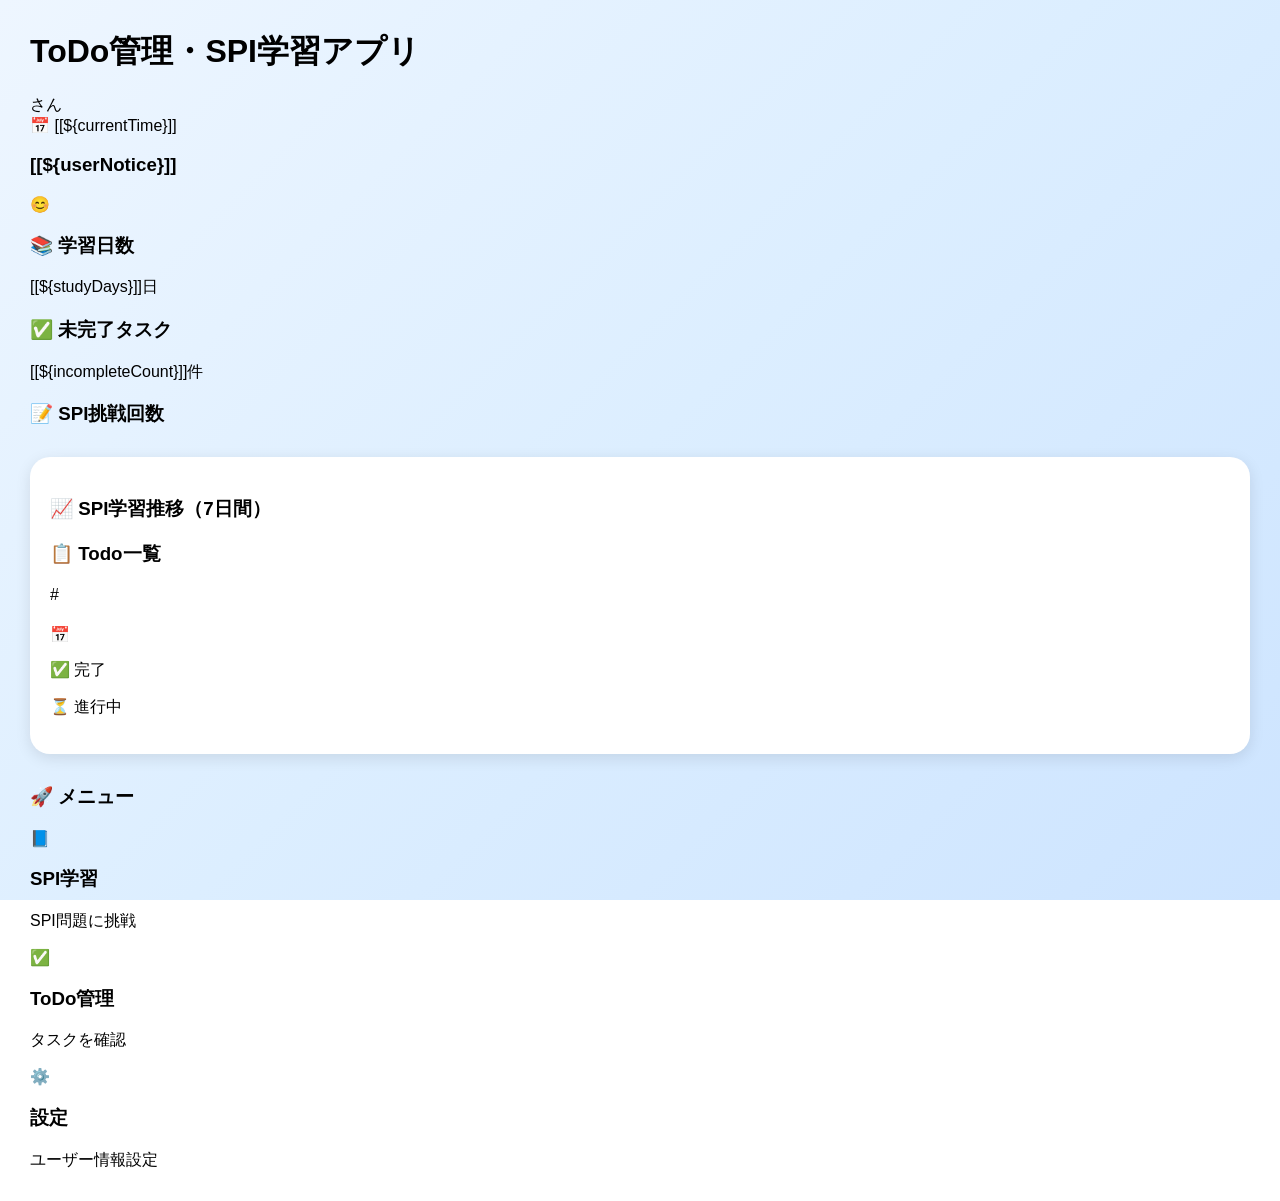
<file: demo/src/main/resources/templates/index.html>
<!DOCTYPE html>

<!--
就職活動支援Webアプリ機能
1. 応援メッセージ表示
2. 時間帯別挨拶表示
3. SPI問題画面への遷移
4. Todo一覧表示
5. 締切間近タスク通知
-->

<html xmlns:th="http://www.thymeleaf.org">

<head>

<meta charset="UTF-8">

<link rel="stylesheet" th:href="@{/css/style.css}"></link>

<title>応援メッセージと時間帯判定</title>

<style>

body{
    font-family:sans-serif;

    background:linear-gradient(
        135deg,
        #EEF6FF 0%,
        #DCEEFF 50%,
        #CDE4FF 100%
    );

    background-attachment:fixed;

    margin:30px;
    min-height:100vh;
}

.container{
    background-color:white;
    padding:20px;
    border-radius:10px;
    box-shadow:0 2px 5px rgba(0,0,0,0.2);
}

.notice{
    background:white;
    border-radius:20px;
    padding:20px;
    margin-top:30px;
    margin-bottom:30px;

    box-shadow:0 4px 15px rgba(0,0,0,0.1);

    border:none;
}

.menu a{
    display:inline-block;
    background-color:#2da3d7;
    color:white;
    text-decoration:none;
    padding:10px 20px;
    margin-right:10px;
    border-radius:5px;
}

.menu a:hover{
    background-color:#198fc0;
}

.todo{
    background-color:#fafafa;
    border:1px solid #ddd;
    padding:10px;
    margin-bottom:10px;
    border-radius:5px;
}
</style>

</head>


<body>

<div class="app-container">

<div class="header">

    <h1>ToDo管理・SPI学習アプリ</h1>

    <div class="user-info" th:if="${username != null}">
        <span th:text="${username}"></span>さん
    </div>

    <div class="current-time">
        📅 [[${currentTime}]]
    </div>

</div>

<div class="top-area">
    <!-- 左側 -->

    <!-- 時間帯に応じた挨拶表示 -->

       <div class="character-area">
        
        <div class="message-area">
            <span th:text="${greeting}"></span>
               
            <h3 th:if="${userNotice}">
                [[${userNotice}]]
            </h3>
        </div>

       
    <!-- 右側 -->

     <!-- ランダム応援メッセージ -->
    <div class="greeting-bubble">
        <p th:text="${message}"></p>
        </div>

        <div class="character">
            😊
        </div>
        
       </div>

       <div class="dashboard">

<div class="dashboard-card">
    <h3>📚 学習日数</h3>
    <p>[[${studyDays}]]日</p>
</div>

<div class="dashboard-card">
    <h3>✅ 未完了タスク</h3>
    <p>[[${incompleteCount}]]件</p>
</div>

<div class="dashboard-card">
    <h3>📝 SPI挑戦回数</h3>
    <p th:text="${spiCount} ?: 0"></p>
</div>

</div>



<!-- 締切が近いTodoを表示 -->
</div>

</div>


<!-- 締切が近いTodoを表示 -->
<div class="notice">

<div class="chart-card">

    <h3>📈 SPI学習推移（7日間）</h3>

    <div class="bar-chart">

        <div
            th:each="count : ${graphData}"
            class="bar"
            th:style="'height:' + (${count} * 25 + 20) + 'px'">

            <span th:text="${count}"></span>

        </div>

    </div>

</div>

    <h3>📋 Todo一覧</h3>

    <div th:each="todo : ${todos}"
         th:class="${todo.completed} ? 'todo-card completed' : 'todo-card'">

        <div class="todo-header">
            <span class="todo-id">
                #<span th:text="${todo.id}"></span>
            </span>
        </div>

        <h4 th:text="${todo.task}"></h4>

        <p class="deadline">
            📅
            <span th:text="${#temporals.format(todo.deadline,'yyyy/MM/dd HH:mm')}"></span>
        </p>

        <p th:if="${todo.completed}" class="status-complete">
            ✅ 完了
        </p>

        <p th:unless="${todo.completed}" class="status-progress">
            ⏳ 進行中
        </p>

    </div>

</div>

<!-- メニュー -->
<h3>🚀 メニュー</h3>

<div class="menu-container">

    <a th:href="@{/spi}">
        <div class="menu-card">
            <div class="icon">📘</div>
            <h3>SPI学習</h3>
            <p>SPI問題に挑戦</p>
        </div>
    </a>

    <a th:href="@{/todo}">
        <div class="menu-card">
            <div class="icon">✅</div>
            <h3>ToDo管理</h3>
            <p>タスクを確認</p>
        </div>
    </a>

    <a th:href="@{/setting}">
        <div class="menu-card">
            <div class="icon">⚙️</div>
            <h3>設定</h3>
            <p>ユーザー情報設定</p>
        </div>
    </a>

</div>

</div> <!-- app-container -->

</body>

</html>
</file>
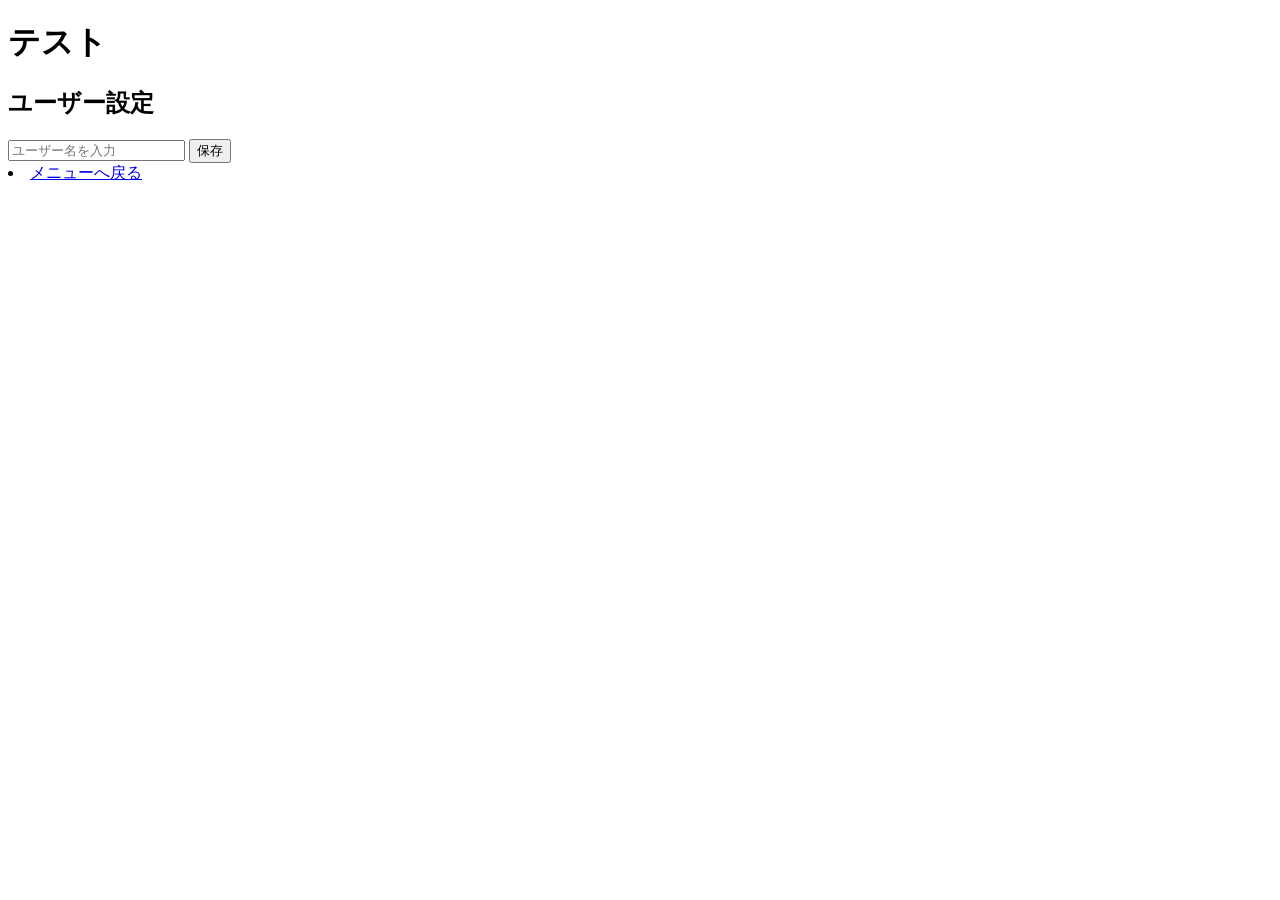
<file: demo/src/main/resources/templates/setting.html>
<!DOCTYPE html>

<html xmlns:th="http://www.thymeleaf.org">

<head>
    <meta charset="UTF-8">
    <title>設定</title>
</head>

<body>

<h1>テスト</h1>

<h2>ユーザー設定</h2>

<form action="/saveUser" method="post">
    <input type="text"
    name="username"
    placeholder="ユーザー名を入力"
    required>
    
    <button type="submit">保存</button>

</form>




<li>
<a href="/">
    メニューへ戻る
</a>
</li>

</body>

</html>
</file>
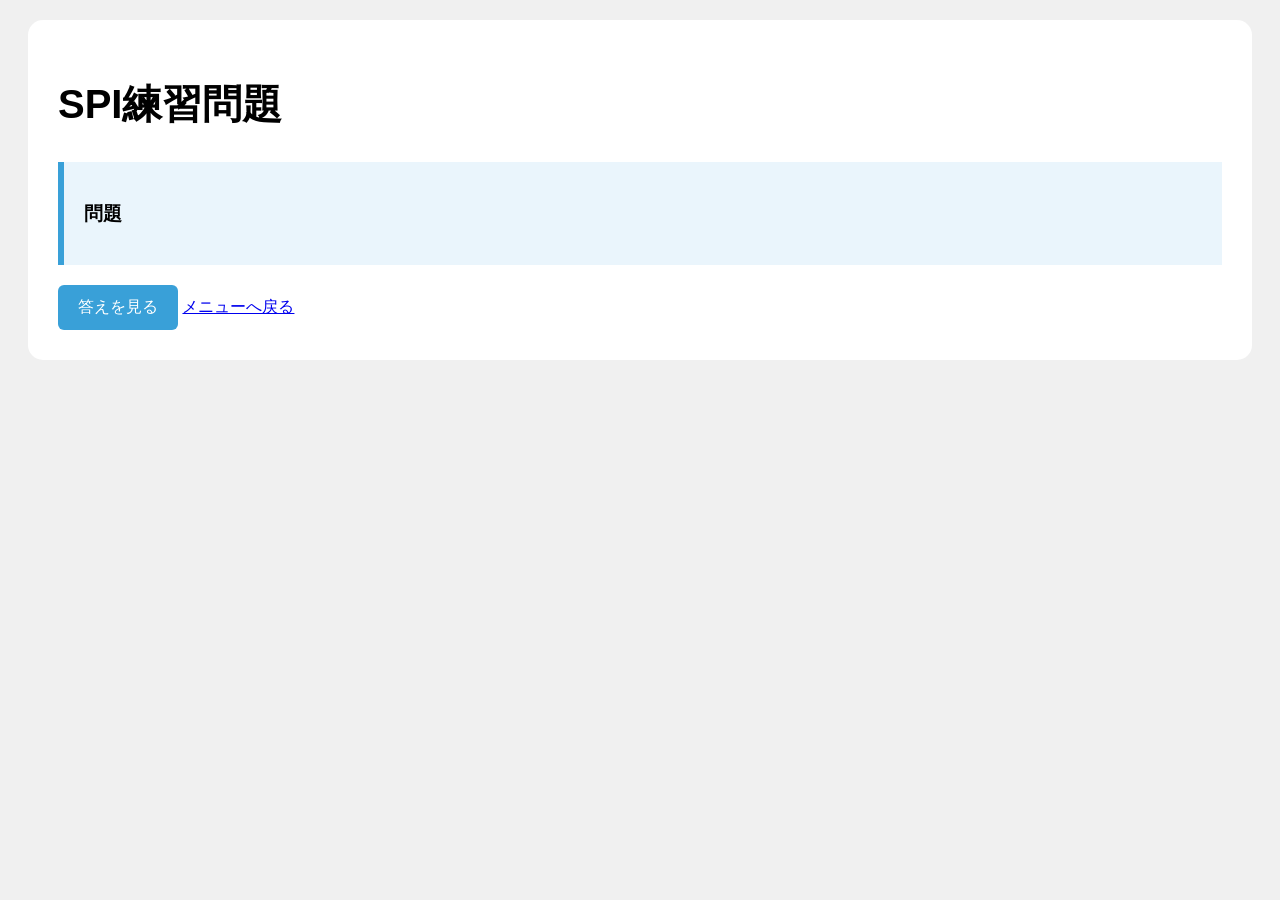
<file: demo/src/main/resources/templates/spi.html>
<!DOCTYPE html>

<html xmlns:th="http://www.thymeleaf.org">

<head>

<meta charset="UTF-8">

<title>SPI問題</title>
<style>
body {
    background-color: #f0f0f0;
    font-family: sans-serif;
}

.container {
    background: white;
    margin: 20px;
    padding: 30px;
    border-radius: 15px;
}

h1 {
    font-size: 40px;
    margin-bottom: 30px;
}

.problem-box {
    background-color: #eaf5fc;
    border-left: 6px solid #39a0d8;
    padding: 20px;
    margin-bottom: 20px;
}

.answer-box {
    background-color: #f8f8f8;
    border-left: 6px solid #39a0d8;
    padding: 20px;
    margin-top: 20px;
}

.btn {
    background-color: #39a0d8;
    color: white;
    border: none;
    border-radius: 6px;
    padding: 12px 20px;
    font-size: 16px;
    cursor: pointer;
}

.btn:hover {
    background-color: #2f8bbb;
}

.back-link {
    display: inline-block;
    margin-top: 20px;
    background-color: #39a0d8;
    color: white;
    text-decoration: none;
    padding: 12px 20px;
    border-radius: 6px;
}

</style>
</head>

<body>
<div class="container">
    <h1>SPI練習問題</h1>

    <!-- 問題表示エリア -->
<div class="problem-box">
    <h3>問題</h3>

    <!-- 解答・解説表示エリア -->
    <p th:text="${question}"></p>
</div>

<!-- 解答表示ボタン -->
<button class="btn" onclick="showAnswer()">

答えを見る

</button>

<div id="answerArea" class="answer-box" style="display:none;">
    <h3>答え</h3>
    <p th:text="${answer}"></p>
    <h3>解説</h3>
    <p th:text="${explanation}"></p>
</div>

<script>

// 答えと解説を表示する
function showAnswer() 
{
    document.getElementById("answerArea").style.display = "block";
}

</script>

<a href="/">
    メニューへ戻る
</a>
</div>
</body>

</html>
</file>
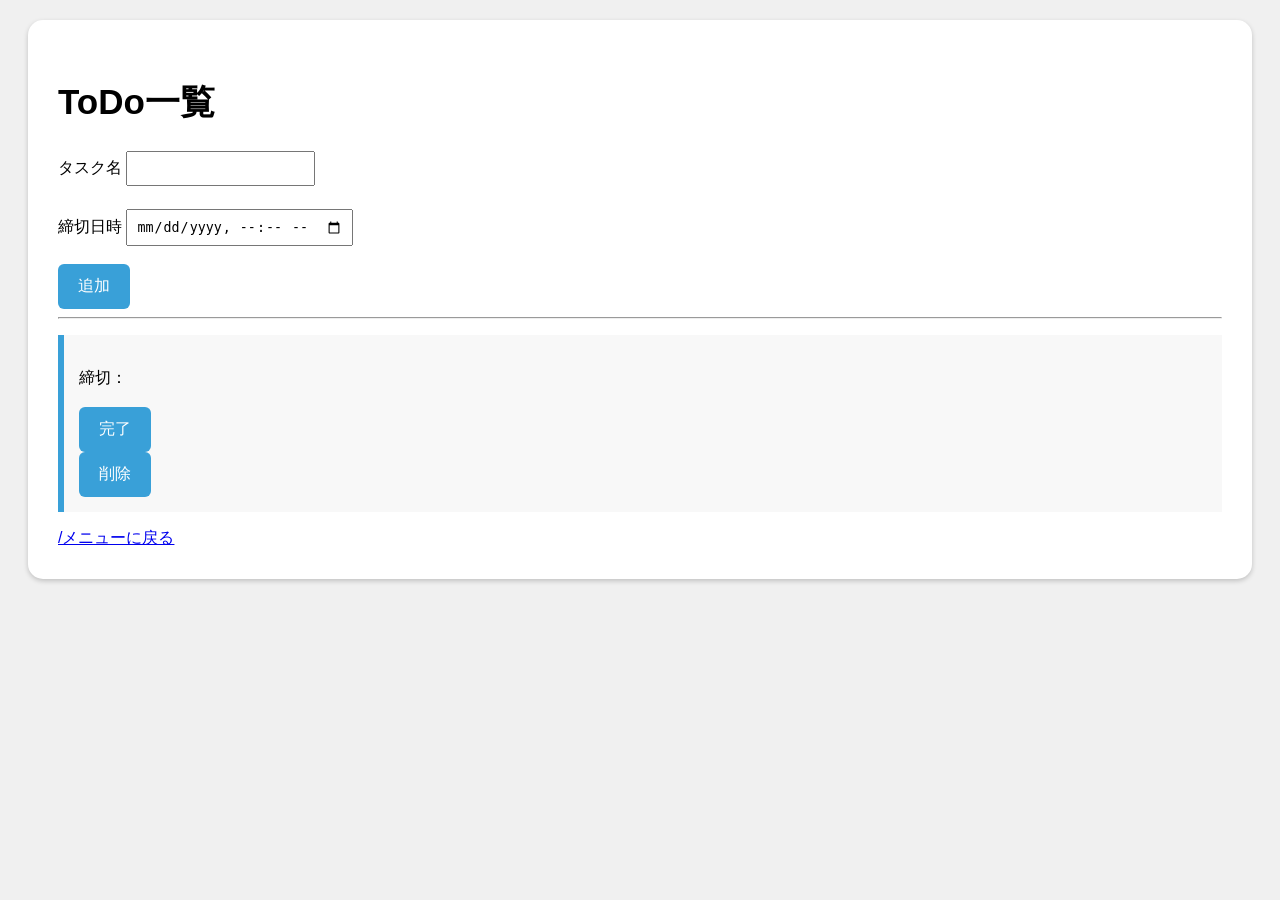
<file: demo/src/main/resources/templates/todo.html>
<!DOCTYPE html>

<html xmlns:th="http://www.thymeleaf.org">

<head>

<meta charset="UTF-8">

<title>ToDo一覧</title>
<style>
body {
    background-color: #f0f0f0;
    font-family: sans-serif;
}


.container {
    background: white;
    margin: 20px;
    padding: 30px;
    border-radius: 15px;
    box-shadow: 0 2px 5px rgba(0,0,0,0.2);
}

h2 {
    font-size: 35px;
    margin-bottom: 20px;
}

/* 各ToDoをカード形式で表示 */
.answer-box {
    background-color: #f8f8f8;
    border-left: 6px solid #39a0d8;
    padding: 15px;
    margin-top: 10px;
}

.btn {
    background-color: #39a0d8;
    color: white;
    border: none;
    border-radius: 6px;
    padding: 12px 20px;
    font-size: 16px;
    cursor: pointer;
}

.btn:hover {
    background-color: #2f8bbb;
}

.back-link {
    display: inline-block;
    margin-top: 20px;
    background-color: #39a0d8;
    color: white;
    text-decoration: none;
    padding: 12px 20px;
    border-radius: 6px;
}

/* 完了したタスクを打ち消し線で表示 */
.completed{
    color: gray;
    text-decoration: line-through;
    opacity: 0.7;
}

input {
    padding: 8px;
    margin-top: 5px;
}

ul {
    list-style: none;
    padding-left: 0;
}

</style>
</head>

<body>

<div class="container">
    <h2>ToDo一覧</h2>

<!-- ToDo追加フォーム -->
<form action="/todo/add" method="post">
    タスク名
    <input type="text"
    name="task"
    required>

<br><br>

締切日時

<input type="datetime-local" name="deadline" required>

<br><br>

<button type="submit"class="btn">追加</button>

</form>

<hr>

<ul>

<!-- 登録済みToDo一覧を表示 -->
<li th:each="todo , stat : ${todos}" class="answer-box">

<strong th:text="${todo.task}"
    th:classappend="${todo.completed} ? ' completed' : ''">
</strong>

<br>

締切：

<span th:text="${todo.deadline}"></span>

<br><br>

<!-- タスク完了処理 -->
<form action="/todo/complete" method="post">

<input type="hidden"
name="id"
th:value="${todo.id}">

<button type="submit" class="btn">

完了

</button>

</form>

<!-- タスク削除処理 -->
<form action="/todo/delete" method="post">

<input
type="hidden"
name="id"
th:value="${todo.id}">

<button type="submit" class="btn">

削除

</button>

</form>

</li>

</ul>

<a href="/">
    /メニューに戻る
</a>
</div>


</body>

</html>
</file>
